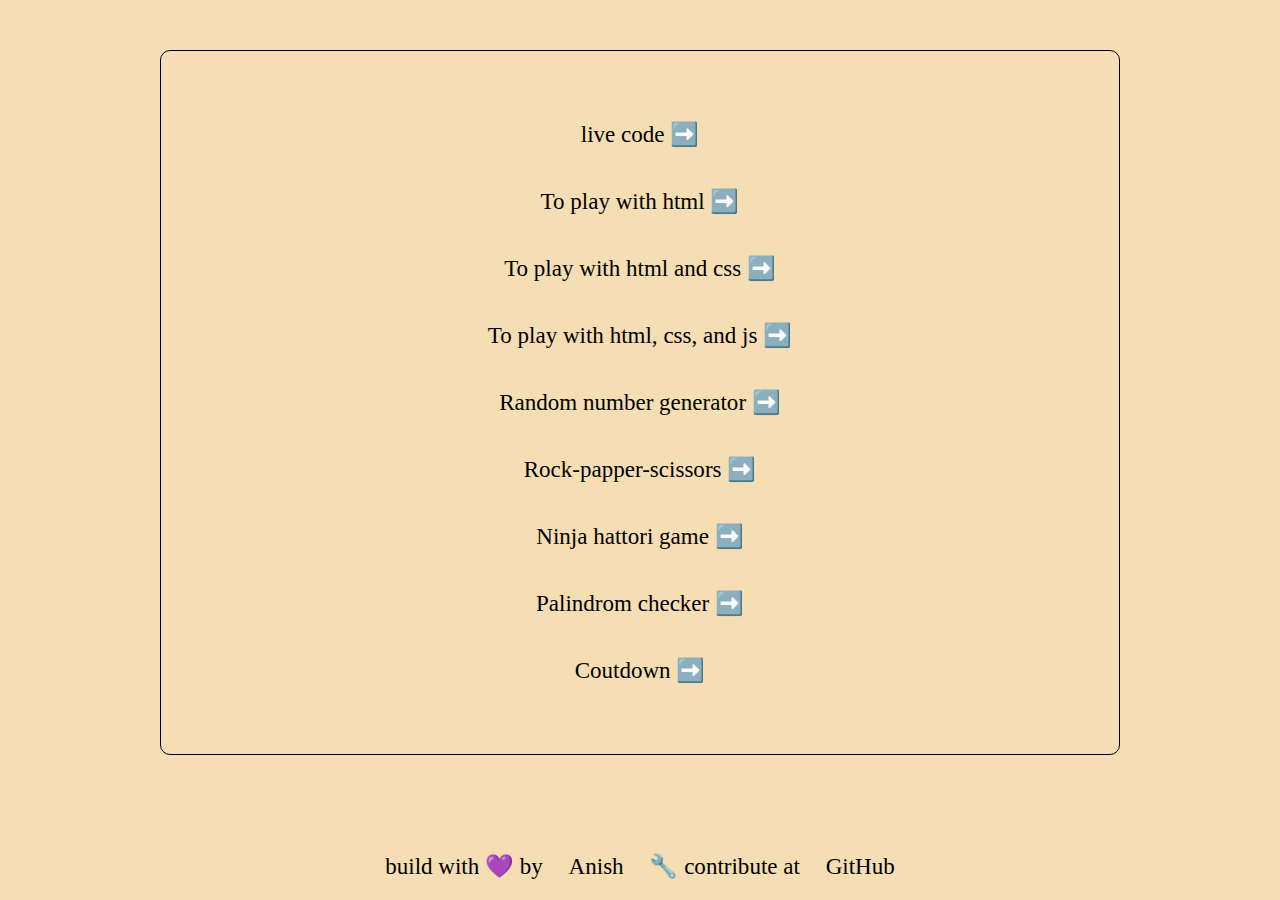
<file: index.html>
<!DOCTYPE html>
<html lang="en">
  <head>
    <meta charset="UTF-8" />
    <meta http-equiv="X-UA-Compatible" content="IE=edge" />
    <meta name="viewport" content="width=device-width, initial-scale=1.0" />
    <title>PLAYER101</title>
    <link rel="stylesheet" href="homePageCss.css" />
  </head>
  <body>
    <div class="container">
      <a href="https://itsanishjain.github.io/HTML-CSS-JS-boilerplate/"
        >live code ➡️
      </a>
      <a href="./just_html.html">To play with html ➡️ </a>
      <a href="./html_with_css.html">To play with html and css ➡️</a>
      <a href="./html_with_js.html">To play with html, css, and js ➡️</a>
      <a href="./RandomNumnber/randomNumberGenerator.html"
        >Random number generator ➡️</a
      >
      <a href="./rock-paper-scissors/index.html">Rock-papper-scissors ➡️</a>
      <a href="./ninjaHattori/index.html">Ninja hattori game ➡️</a>
      <a href="./Pallindrom/index.html">Palindrom checker ➡️</a>
      <a href="./Coutdown/index.html">Coutdown ➡️</a>
    </div>
    <div class="footer">
      <p>
        build with 💜 by
        <a target="_blank" href="https://twitter.com/itsanihjain">Anish</a> 🔧
        contribute at
        <a
          target="_blank"
          href="https://github.com/itsanishjain/HTML-CSS-JS-boilerplate"
          >GitHub</a
        >
      </p>
    </div>
  </body>
</html>
</file>
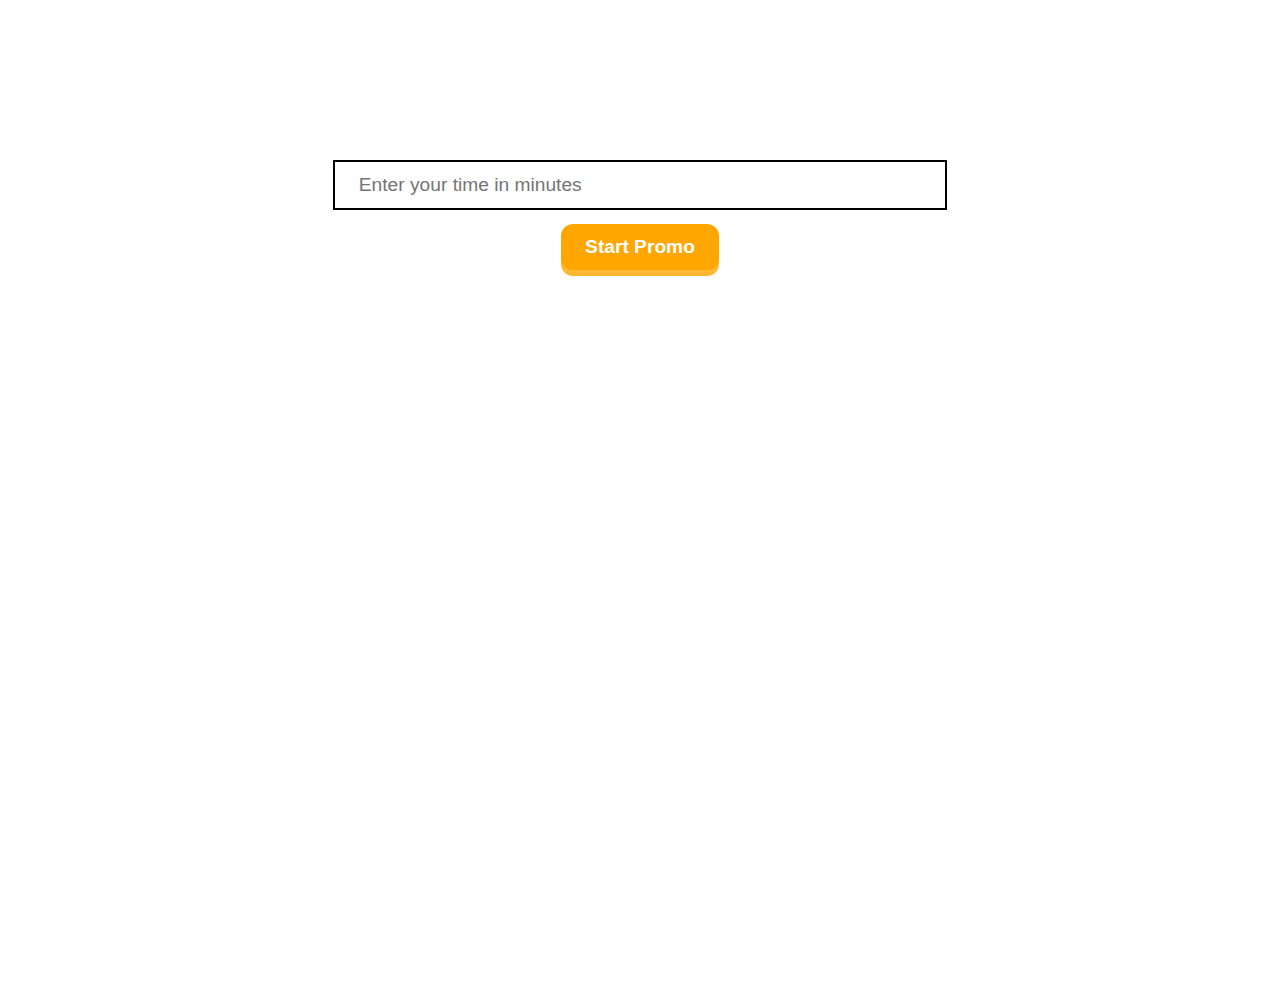
<file: Coutdown/index.html>
<!DOCTYPE html>
<html lang="en">
  <head>
    <meta charset="UTF-8" />
    <meta http-equiv="X-UA-Compatible" content="IE=edge" />
    <meta name="viewport" content="width=device-width, initial-scale=1.0" />
    <link rel="stylesheet" href="style.css" />
    <title>CoutDown</title>
  </head>
  <body>
    <div class="container">
      <h1>CoutDown to the Mars</h1>
      <br />
      <input
        id="time"
        placeholder="Enter your time in minutes"
        class="form_field"
      />
      <button id="setTime">
        <span class="front">Start Promo</span>
      </button>

      <div id="countdown"></div>

      <div id="timer" class="">
        <div
          id="days"
          style="
            display: flex;
            flex-direction: column;
            align-items: center;
            padding: 15px;
          "
        ></div>
        <div
          id="hours"
          style="
            display: flex;
            flex-direction: column;
            align-items: center;
            padding: 15px;
          "
        ></div>
        <div
          id="minutes"
          style="
            display: flex;
            flex-direction: column;
            align-items: center;
            padding: 15px;
          "
        ></div>
        <div
          id="seconds"
          style="
            display: flex;
            flex-direction: column;
            align-items: center;
            padding: 15px;
          "
        ></div>
      </div>
    </div>
  </body>
  <script src="main.js"></script>
</html>
</file>
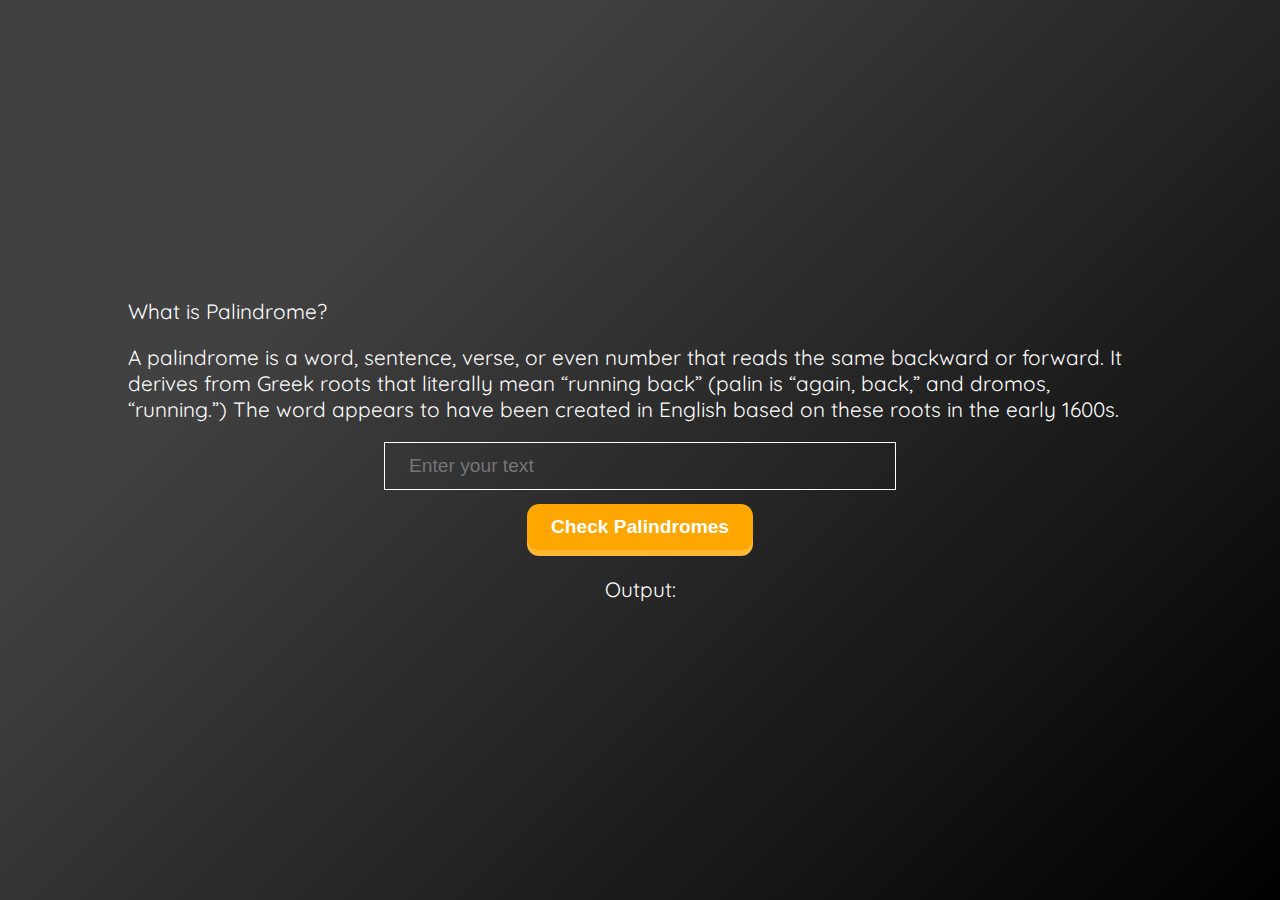
<file: Pallindrom/index.html>
<!DOCTYPE html>
<html lang="en">
  <head>
    <meta charset="UTF-8" />
    <meta http-equiv="X-UA-Compatible" content="IE=edge" />
    <meta name="viewport" content="width=device-width, initial-scale=1.0" />
    <title>Palindromes</title>
    <link rel="stylesheet" href="style.css" />
  </head>
  <body>
    <div class="container">
      <div>
        <p>What is Palindrome?</p>
        <br />
        <p>
          A palindrome is a word, sentence, verse, or even number that reads the
          same backward or forward. It derives from Greek roots that literally
          mean “running back” (palin is “again, back,” and dromos, “running.”)
          The word appears to have been created in English based on these roots
          in the early 1600s.
        </p>
      </div>
      <br />

      <div class="form_group">
        <input
          required
          type="text"
          placeholder="Enter your text"
          name="text"
          class="form_field"
          id="pailndrom-input"
        />
        <button id="check-pailndrom">
          <span class="front">Check Palindromes</span>
        </button>
        <br />
        <p>Output: <span id="output"></span></p>
      </div>
    </div>
  </body>
  <script src="main.js"></script>
</html>
</file>
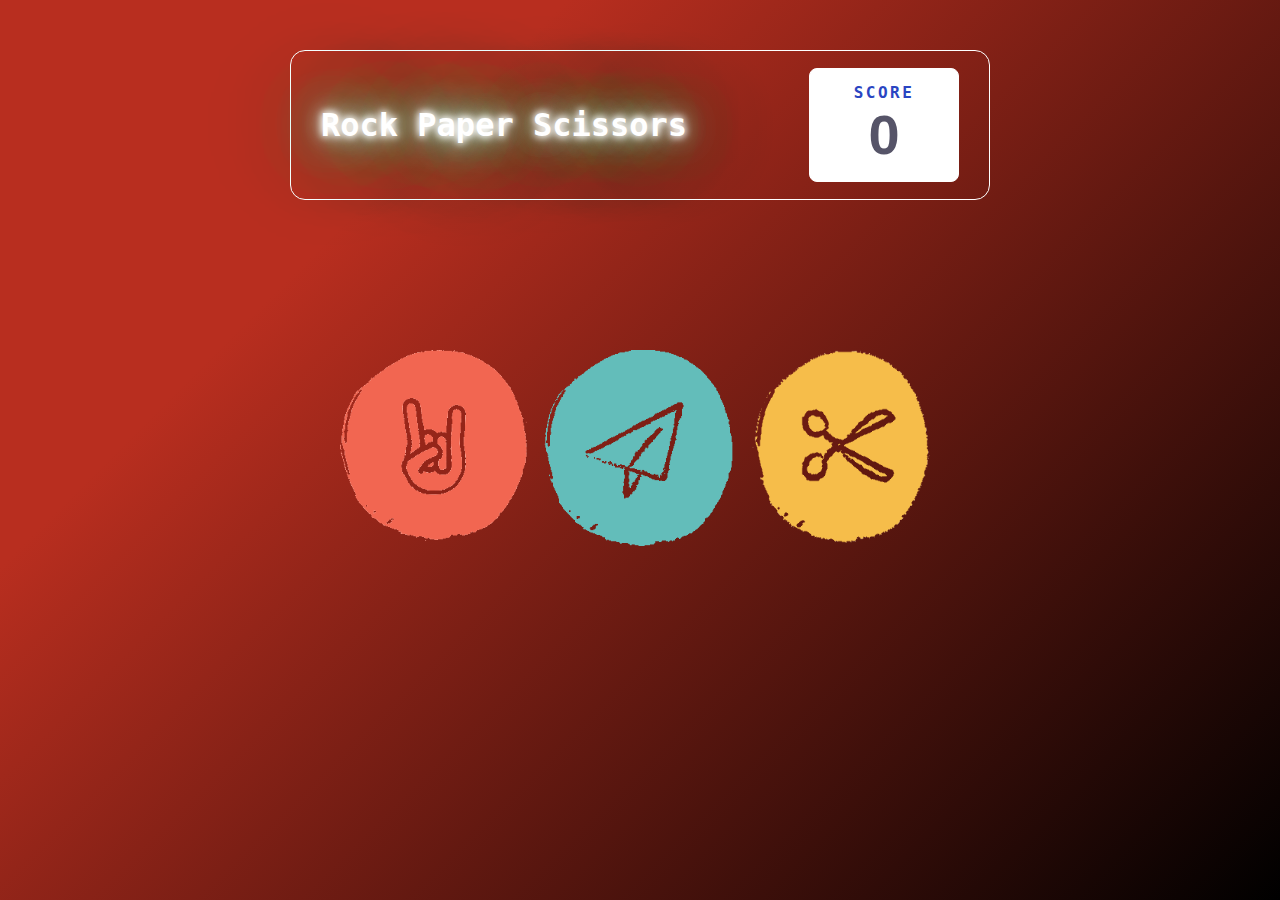
<file: rock-paper-scissors/index.html>
<!DOCTYPE html>
<html>
  <head>
    <link rel="stylesheet" href="css/styles.css" />
    <title>Rock Paper Scissors</title>
    <meta charset="UTF-8" />
    <meta ="viewport" content="width=device-width, initial-scale=1.0" />
    <link rel="preconnect" href="https://fonts.gstatic.com" />
    <link rel="preconnect" href="https://fonts.gstatic.com" />
    <link
      href="https://fonts.cdnfonts.com/css/callie-chalk-font"
      rel="stylesheet"
    />
  </head>
  <body>
    <div class="wrapper">
      <div class="scoreboard">
        <div class="title">
          <h1 class="neonText">Rock Paper Scissors</h1>
        </div>
        <div class="score">
          <p>SCORE</p>
          <h1>0</h1>
        </div>
      </div>

      <div class="plays">
        <div class="play rock">
          <img src="assets/rock.png" onclick="pickUserHand('rock')" />
        </div>
        <div class="play paper">
          <img src="assets/paper.png" onclick="pickUserHand('paper')" />
        </div>
        <div class="play scissor">
          <img src="assets/scissor.png" onclick="pickUserHand('scissor')" />
        </div>
      </div>

      <div class="results">
        <div class="userplay">
          <h1>YOU PICKED</h1>
          <div class="handImageContainer">
            <img id="userPickImage" src="assets/paper.png" />
          </div>
        </div>
        <div class="referee">
          <div class="decision"><h1>YOU WIN</h1></div>
          <div class="newGame" onclick="restartGame()">PLAY AGAIN</div>
        </div>
        <div class="computerplay">
          <h1>HOUSE PICKED</h1>
          <div class="handImageContainer">
            <img id="computerPickImage" src="assets/paper.png" />
          </div>
        </div>
      </div>
    </div>

    <script src="javascript/logic.js"></script>
  </body>
</html>
</file>
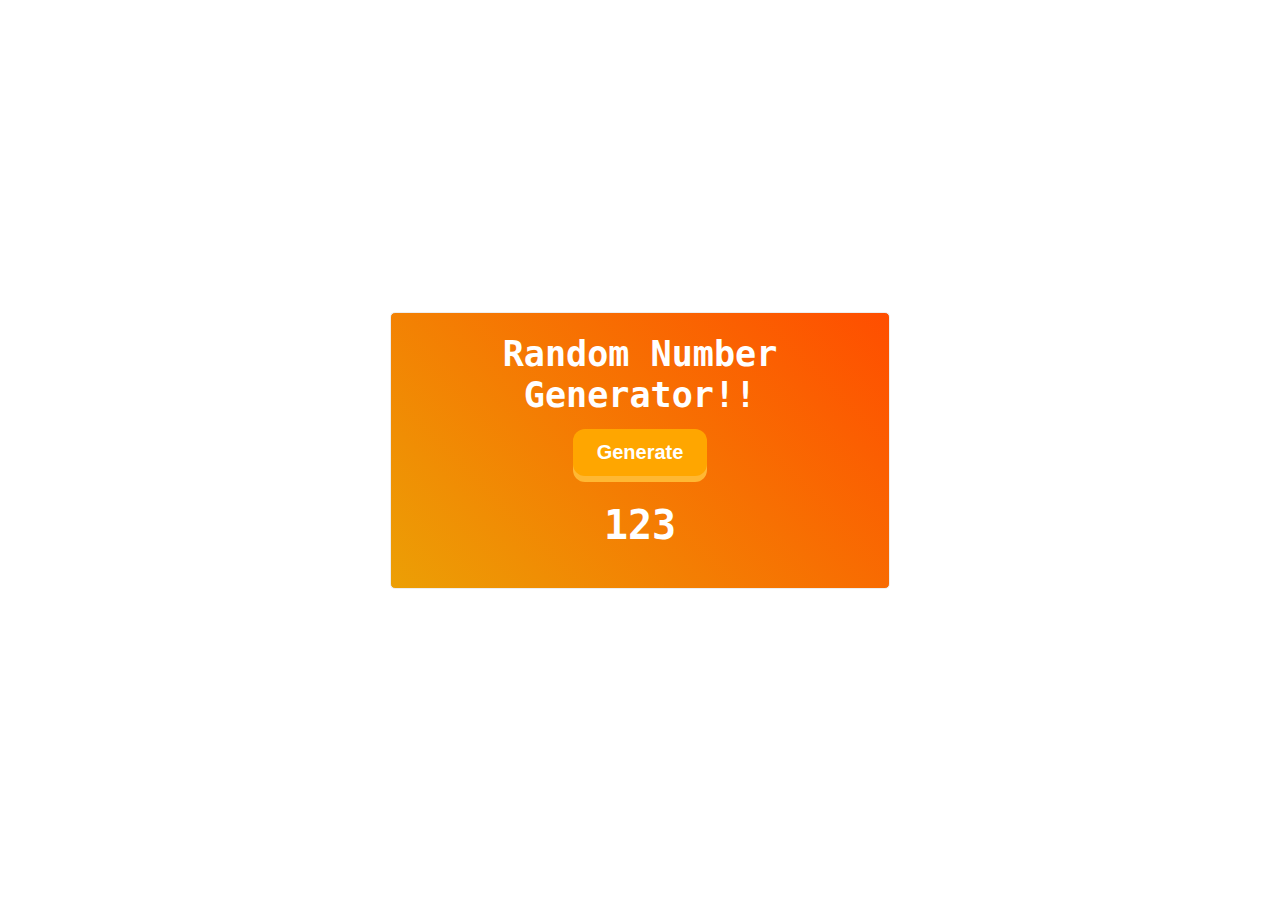
<file: JS-session-day1/randomNumberGenerator.html>
<!DOCTYPE html>
<html lang="en">
  <head>
    <meta charset="UTF-8" />
    <meta http-equiv="X-UA-Compatible" content="IE=edge" />
    <meta name="viewport" content="width=device-width, initial-scale=1.0" />
    <title>Random Number Generator</title>
    <link rel="stylesheet" href="style.css" />
  </head>
  <body>
    <div class="container">
      <div class="counter-div">
        <h3>Random Number Generator!!</h3>
        <button id="generate-number">
          <span class="front">Generate</span>
        </button>
        <div id="number">123</div>
      </div>
    </div>
  </body>
  <script src="./radom.js"></script>
</html>
</file>
<file: homePageCss.css>
* {
  margin: 0;
  padding: 0;
  box-sizing: border-box;
  font-size: 1.2rem;
  background: wheat;
}

.container {
  margin: 50px auto;
  max-width: 960px;
  padding: 50px;
  border: 1px solid black;
  border-radius: 10px;
  display: flex;
  flex-direction: column;
  justify-content: center;
  align-items: center;
}

a {
  text-decoration: none;
  list-style: none;
  padding: 20px;
  color: black;
}

.footer {
  position: fixed;
  left: -1;
  bottom: 0;
  width: 100%;
  font-size: 20px;
  margin: 10px;
  padding: 10px;
  color: black;
  text-align: center;
}
</file>
<file: Coutdown/style.css>
@import url("https://fonts.googleapis.com/css2?family=Quicksand:wght@300;400;500;600;700&display=swap");

:root {
  --white: #fff;
  --black: #1c2b2d;
  --blue: #31326f;
  --light-blue: #005490;
  --color-primary: #9d0191;
  --color-sec: #db6400;
  --grey: #eee;
  --dark-grey: #222831;
  --gradient: linear-gradient(45deg, #005490, #31326f);
}

* {
  margin: 0;
  padding: 0;
  box-sizing: border-box;
}

body {
  font-family: "Quicksand", sans-serif;
  background-image: url("https://cdn.pixabay.com/photo/2018/03/26/14/07/space-3262811_960_720.jpg");
  background-repeat: no-repeat;
  background-size: cover;
  min-height: 100%;
  color: white;
  /* opacity: 0.3; */
}

p {
  font-size: 1.3rem;
}

.container {
  display: flex;
  flex-direction: column;
  /* justify-content: center; */
  align-items: center;
  height: 100vh;
  max-width: 80%;
  margin: 0 auto;
  margin-top: 100px;
}

button {
  padding: 1rem;
  margin: 0 1rem;
  font-weight: 900;
  border: none;
  outline: none;
  border-radius: 3px;
  cursor: pointer;
  background: hsl(39, 100%, 60%);
  border-radius: 12px;
  border: none;
  padding: 0;
  cursor: pointer;
  outline-offset: 4px;
}

.front {
  display: block;
  padding: 12px 24px;
  border-radius: 12px;
  border: none;
  font-size: 1.2rem;
  background-color: hsl(39, 100%, 50%);
  color: white;
  transform: translateY(-6px);
}

button:active .front {
  transform: translateY(-2px);
}

.form_group {
  display: flex;
  flex-direction: column;
  justify-content: center;
  align-items: center;
  width: 50%;
  margin: 0 auto;
}

.form_field {
  width: 60%;
  padding: 12px 24px;
  margin-bottom: 20px;
  border: 2px solid black;
  /* border-bottom: 1px solid #eee; */
  color: black;
  outline: 0;
  font-size: 1.2rem;
  /* background: transparent; */
  transition: border-color 0.1s;
}
.form_field:focus {
  /* padding-bottom: 6px; */
  font-weight: 800;
  border-width: 2px;
  border-image: linear-gradient(to right, #ec9f05, #ff4e00);
  border-image-slice: 1;
}

#timer {
  display: flex;
  /* flex-direction: column; */
  margin-top: 20px;
}

#timer div {
  /* background-color: #000000; */
  background-image: linear-gradient(315deg, #000000 0%, #414141 74%);
  color: #ffffff;
  width: 110px;
  height: 110px;
  border-radius: 5px;
  font-size: 35px;
  font-weight: 700;
  margin-left: 10px;
  margin-right: 10px;
}

.timer-label {
  font-size: 20px;
  font-weight: 700;
  margin-left: 10px;
  margin-right: 10px;
}

#timer div span {
  display: flex;
  flex-direction: column;
  margin-top: -2px;
  font-size: 30px;
  font-weight: 500;
}
</file>
<file: Pallindrom/style.css>
@import url("https://fonts.googleapis.com/css2?family=Quicksand:wght@300;400;500;600;700&display=swap");

:root {
  --white: #fff;
  --black: #1c2b2d;
  --blue: #31326f;
  --light-blue: #005490;
  --color-primary: #9d0191;
  --color-sec: #db6400;
  --grey: #eee;
  --dark-grey: #222831;
  --gradient: linear-gradient(45deg, #005490, #31326f);
}

* {
  margin: 0;
  padding: 0;
  box-sizing: border-box;
}

body {
  font-family: "Quicksand", sans-serif;
  background-image: url("https://uploads-ssl.webflow.com/5837424ae11409586f837994/61195e21f792d7065d2f56ad_noise.png");

  background-color: #000000;
  background-image: linear-gradient(315deg, #000000 0%, #414141 74%);
  max-height: 100vh;
  color: #fff;
}

p {
  font-size: 1.3rem;
}

.container {
  display: flex;
  flex-direction: column;
  justify-content: center;
  align-items: center;
  height: 100vh;
  max-width: 80%;
  margin: 0 auto;
}

button {
  padding: 1rem;
  margin: 0 1rem;
  font-weight: 900;
  border: none;
  outline: none;
  border-radius: 3px;
  cursor: pointer;
  background: hsl(39, 100%, 60%);
  border-radius: 12px;
  border: none;
  padding: 0;
  cursor: pointer;
  outline-offset: 4px;
}

.front {
  display: block;
  padding: 12px 24px;
  border-radius: 12px;
  border: none;
  font-size: 1.2rem;
  background-color: hsl(39, 100%, 50%);
  color: white;
  transform: translateY(-6px);
}

button:active .front {
  transform: translateY(-2px);
}

.form_group {
  display: flex;
  flex-direction: column;
  justify-content: center;
  align-items: center;
  width: 50%;
  margin: 0 auto;
}

.form_field {
  width: 100%;
  padding: 12px 24px;
  margin-bottom: 20px;
  border: 1px solid white;
  /* border-bottom: 1px solid #eee; */
  color: #fff;
  outline: 0;
  font-size: 1.2rem;
  background: transparent;
  transition: border-color 0.1s;
}
.form_field:focus{
  padding-bottom: 6px;
  font-weight: 800;
  border-width: 3px;
  border-image: linear-gradient(to right, #ec9f05, #ff4e00);
  border-image-slice: 1;


}
</file>
<file: rock-paper-scissors/css/styles.css>
* {
  padding: 0;
  margin: 0;
  box-sizing: border-box;
  max-width: 100%;
}

body {
  font-family: "monospace";
}

.wrapper {
  display: flex;
  flex-direction: column;
  align-items: center;
  width: 100vw;
  height: 100vh;
  background-color: #000000;
  background-image: linear-gradient(315deg, #000000 0%, #b82e1f 74%);
}

.scoreboard {
  width: 700px;
  height: 150px;
  border-radius: 15px;
  border: 1px solid white;
  display: flex;
  justify-content: space-between;
  align-items: center;
  margin-top: 50px;
}

.title {
  padding-left: 30px;
}

.title h1 {
  color: white;
  font-weight: bold;
  /* font-size: 60px; */
}

.score {
  width: 150px;
  height: 114px;
  background-color: white;
  border: 1px solid white;
  border-radius: 8px;
  margin-right: 30px;
  display: flex;
  flex-direction: column;
  justify-content: center;
  align-items: center;
}

.score h1 {
  color: #565468;
  font-size: 56px;
  font-family: "Barlow", sans-serif;
}

.score p {
  color: #2a45c2;
  font-size: 16px;
  font-style: normal;
  font-weight: 600;
  line-height: 19px;
  letter-spacing: 2.5px;
  text-align: left;
}

.plays {
  background-position: center;
  background-repeat: no-repeat;
  visibility: visible;
  opacity: 1;
  position: relative;
  width: 700px;
  height: 300px;
  margin-top: 100px;
  display: flex;
  z-index: 0;
  align-items: center;
  flex-wrap: wrapp;
  justify-content: center;
}
.plays img {
  width: 200px;
  height: 200px;
  display: block;
}

.plays .play {
  cursor: pointer;
  transition: all 0.25s;
}

.plays .play:hover {
  animation: shake 0.5s;
  animation-iteration-count: 0.5s;
  transform: translate3d(0px, -8px, 0px);
}

.results {
  display: none;
  margin-top: 50px;
  width: 900px;
}

.results img {
  width: 275px;
  height: 275px;
}

.results > div {
  flex: 1;
}

.results h1 {
  color: white;
  font-size: 20px;
  margin-top: 20px;
  margin-bottom: 50px;
  text-align: center;
}

.results .newGame {
  color: hsl(229, 25%, 31%);
  background-color: white;
  padding: 12px 24px;
  border-radius: 6px;
  cursor: pointer;
  transition: all 0.15s;
}

.newGame:hover {
  background: rgb(218, 218, 218);
  transform: translate3d(0px, -2px, 0px);
}

.results .handImageContainer {
  display: flex;
  justify-content: center;
}

.referee {
  display: flex;
  flex-direction: column;
  justify-content: center;
  align-items: center;
}

.referee h1 {
  font-size: 45px;
  color: white;
}

.computerplay {
  display: flex;
  flex-direction: column;
}

.footer {
  position: fixed;
  left: -1;
  bottom: 0;
  width: 100%;
  font-size: 20px;
  margin: 10px;
  padding: 10px;
  color: white;
  text-align: center;
}

.footer a {
  color: yellow;
}

@keyframes shake {
  0% {
    transform: translate(1px, 1px) rotate(0deg);
  }
  10% {
    transform: translate(-1px, -2px) rotate(-1deg);
  }
  20% {
    transform: translate(-3px, 0px) rotate(1deg);
  }
  30% {
    transform: translate(3px, 2px) rotate(0deg);
  }
  40% {
    transform: translate(1px, -1px) rotate(1deg);
  }
  50% {
    transform: translate(-1px, 2px) rotate(-1deg);
  }
  60% {
    transform: translate(-3px, 1px) rotate(0deg);
  }
  70% {
    transform: translate(3px, 1px) rotate(-1deg);
  }
  80% {
    transform: translate(-1px, -1px) rotate(1deg);
  }
  90% {
    transform: translate(1px, 2px) rotate(0deg);
  }
  100% {
    transform: translate(1px, -2px) rotate(-1deg);
  }
}

.neonText {
  color: #fff;
  text-shadow: 0 0 7px #fff, 0 0 10px #fff, 0 0 21px #fff, 0 0 42px #0fa,
    0 0 82px #0fa, 0 0 92px #0fa, 0 0 102px #0fa, 0 0 151px #0fa;
}
</file>
<file: JS-session-day1/style.css>
@import url("https://fonts.googleapis.com/css2?family=Open+Sans:wght@300;400;600;700&display=swap");

:root {
  --white: #fff;
  --black: #1c2b2d;
  --blue: #31326f;
  --light-blue: #005490;
  --color-primary: #9d0191;
  --color-sec: #db6400;
  --grey: #eee;
  --dark-grey: #222831;
  --gradient: linear-gradient(45deg, #ec9f05, #ff4e00);
}

* {
  margin: 0;
  padding: 0;
  box-sizing: border-box;
}

html {
  font-size: 10px;
}

body {
  font-family: "monospace", sans-serif;
  font-size: 3rem;
}

p {
  font-size: 1.6rem;
  line-height: 1.5;
}

img {
  width: 100%;
}

.container {
  max-width: 900px;
  margin: 0 auto;
  padding: 0 20px;
  display: flex;
  justify-content: center;
  align-items: center;
  height: 100vh;
}

.counter-div {
  width: 50rem;
  border: 1px solid var(--grey);
  padding: 2rem;
  /* background-color: #8775f5; */
  background-image: var(--gradient);
  color: var(--white);
  text-align: center;
  border-radius: 5px;
}

.counter-div > * {
  margin-bottom: 2rem;
}

.count {
  font-size: 4rem;
}

button {
  padding: 1rem;
  margin: 0 1rem;
  font-size: 4rem;
  font-weight: 900;
  border: none;
  outline: none;
  border-radius: 3px;
  cursor: pointer;

  background: hsl(39, 100%, 60%);
  border-radius: 12px;
  border: none;
  padding: 0;
  cursor: pointer;
  outline-offset: 4px;
}

.front {
  display: block;
  padding: 12px 24px;
  border-radius: 12px;
  border: none;
  font-size: 2rem;
  background-color: hsl(39, 100%, 50%);
  color: white;
  transform: translateY(-6px);
}

button:active .front {
  transform: translateY(-2px);
}


#number{
    font-weight: 700;
    font-size: 4rem;
    font-family: monospace;
}
</file>
